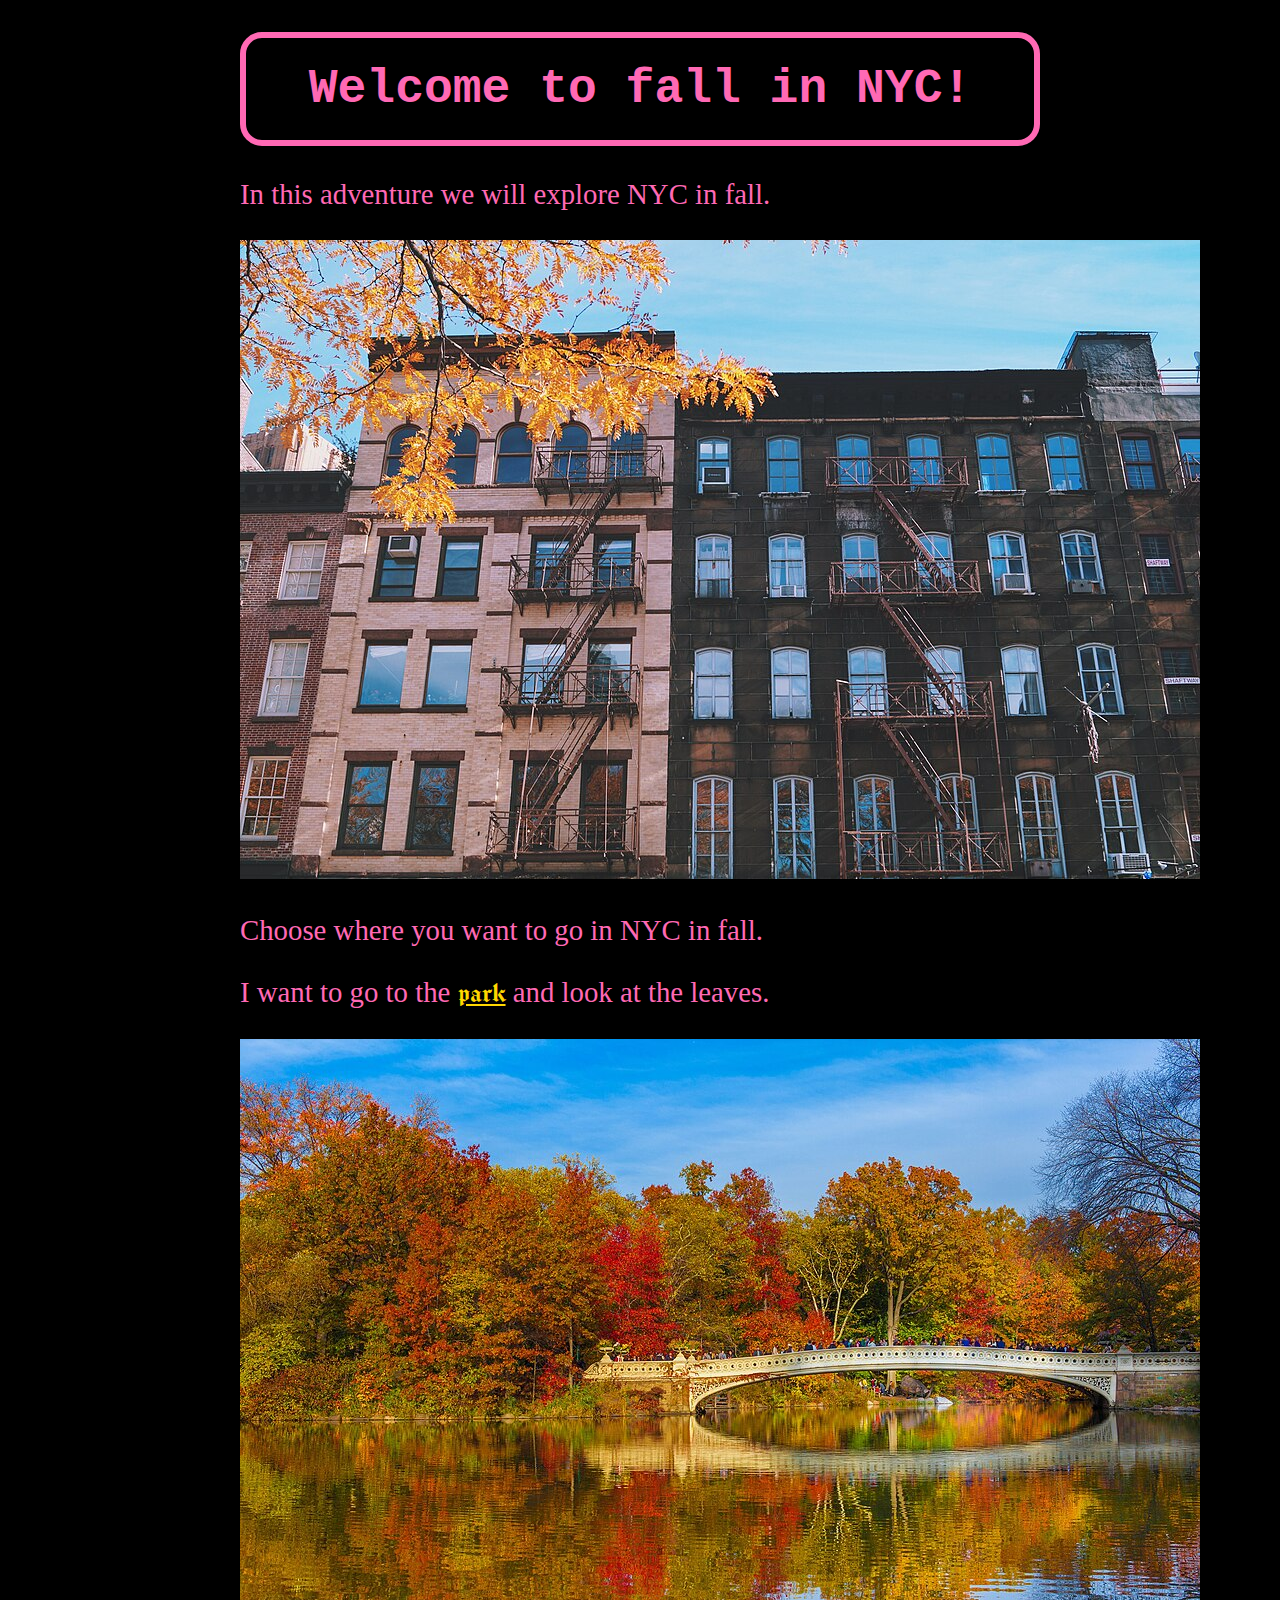
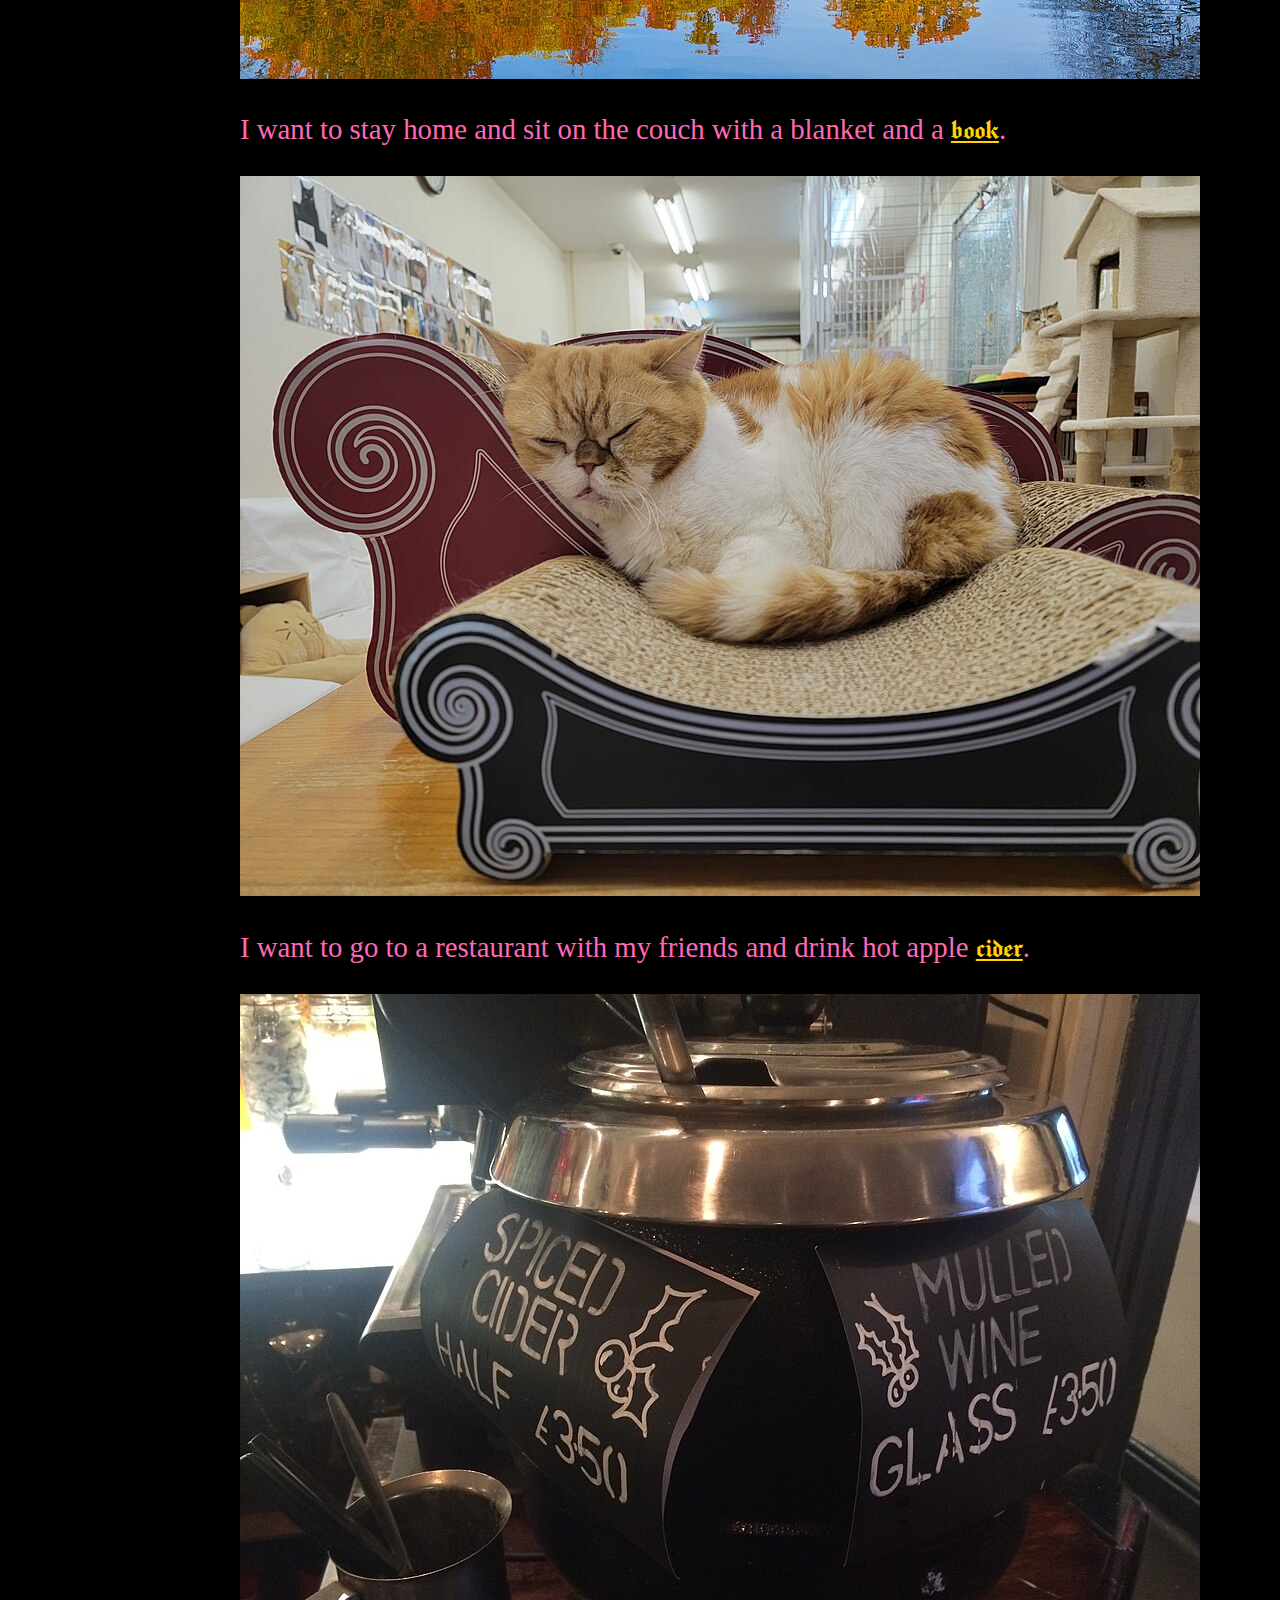
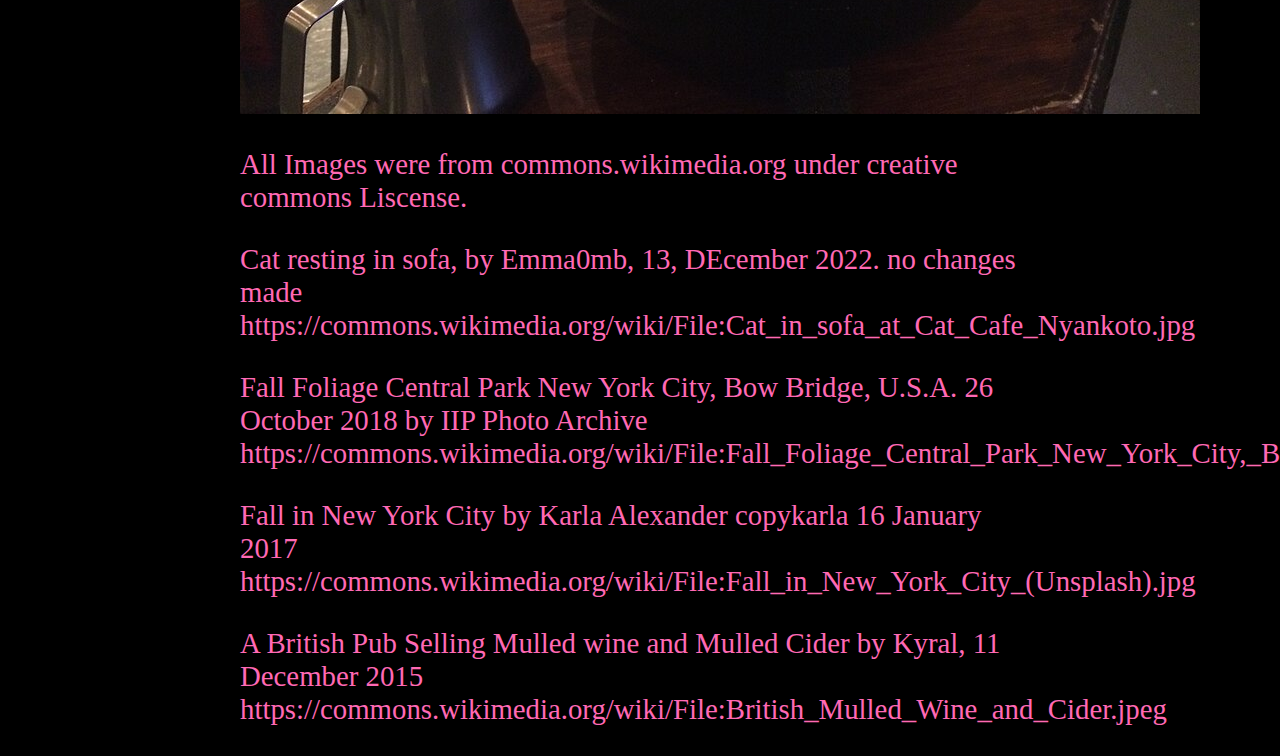
<file: index.html>
<!doctype html>
	<html lang="en">

	<head>
        <title>Chose Your Own Adventure</title>
        <meta charset="utf-8">
        <link href="style.css" rel="stylesheet" type="text/css">
    </head>

    
    <body>
         <div id="container">
    	    <h1>Welcome to fall in NYC!</h1>
    	
            <p>In this adventure we will explore NYC in fall.</p>

            <img src="media/Fall_in_New_York_City_(Unsplash).jpg"alt="Buildings in NYC with fall leaves">

            <p>Choose where you want to go in NYC in fall.</P>

            <p>I want to go to the <a href="story/park.html">park</a> and look at the leaves.</p>

            <img src="media/Fall_Foliage_Central_Park_New_York_City,_Bow_Bridge,_U.S.A.jpg"alt="Foot bridge in Central Park in fall">

     
            <p>I want to stay home and sit on the couch with a blanket and a <a href="story/book.html">book</a>.</p>

            <img src="media/Cat_in_sofa_at_Cat_Cafe_Nyankoto.jpg"alt="Cat sleeping on a sofa">

             <p>I want to go to a restaurant with my friends and drink hot apple <a href="story/cider.html">cider</a>.</p>

              <img src="media/British_Mulled_Wine_and_Cider.jpeg"alt="Large jug of warm cider for sale">

              <p> All Images were from commons.wikimedia.org under creative commons Liscense. </p>

              <p> Cat resting in sofa, by Emma0mb, 13, DEcember 2022. no changes made https://commons.wikimedia.org/wiki/File:Cat_in_sofa_at_Cat_Cafe_Nyankoto.jpg </p>

              <p> Fall Foliage Central Park New York City, Bow Bridge, U.S.A. 26 October 2018 by IIP Photo Archive https://commons.wikimedia.org/wiki/File:Fall_Foliage_Central_Park_New_York_City,_Bow_Bridge,_U.S.A.jpg </p>

              <p> Fall in New York City by Karla Alexander copykarla 16 January 2017 https://commons.wikimedia.org/wiki/File:Fall_in_New_York_City_(Unsplash).jpg </p>

              <p> A British Pub Selling Mulled wine and Mulled Cider by Kyral, 11 December 2015 https://commons.wikimedia.org/wiki/File:British_Mulled_Wine_and_Cider.jpeg </p>

         </div>    	
    </body> 


	</html>
</file>
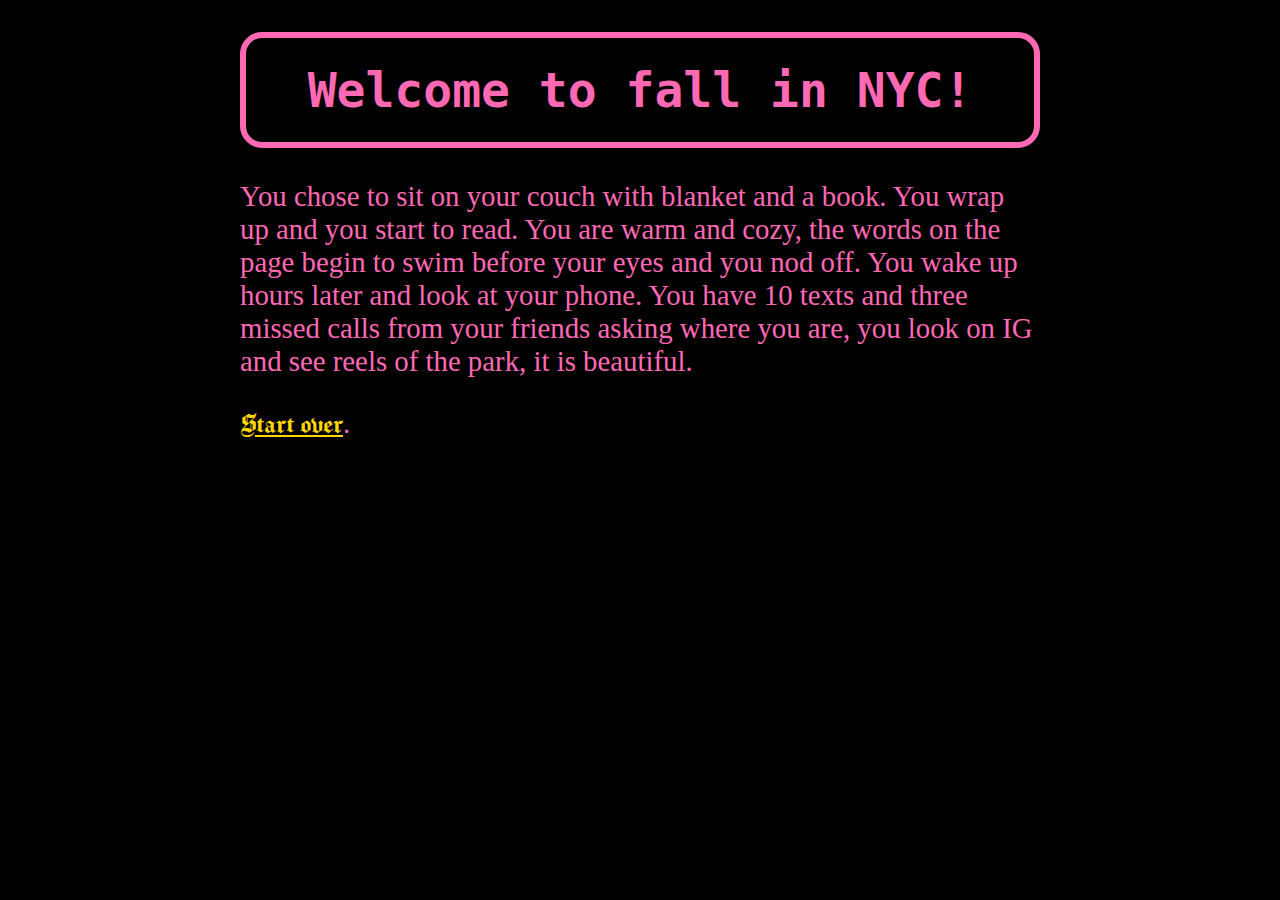
<file: book.html>
<!doctype html>
	<html lang="en">

	<head>
        <title>Chose Your Own Adventure</title>
        <meta charset="utf-8">
        <link href="../style.css" rel="stylesheet" type="text/css">
    </head>
    
    <body>
        <div id="container">
    	   <h1>Welcome to fall in NYC!</h1>

       
             <p>You chose to sit on your couch with blanket and a book. You wrap up and you start to read. You are warm and cozy, the words on the page begin to swim before your eyes and you nod off. You wake up hours later and look at your phone. You have 10 texts and three missed calls from your friends asking where you are, you look on IG and see reels of the park, it is beautiful.</p>


            <p><a href="../index.html">Start over</a>.</p>
        </div>

    </body>    

	</html>
</file>
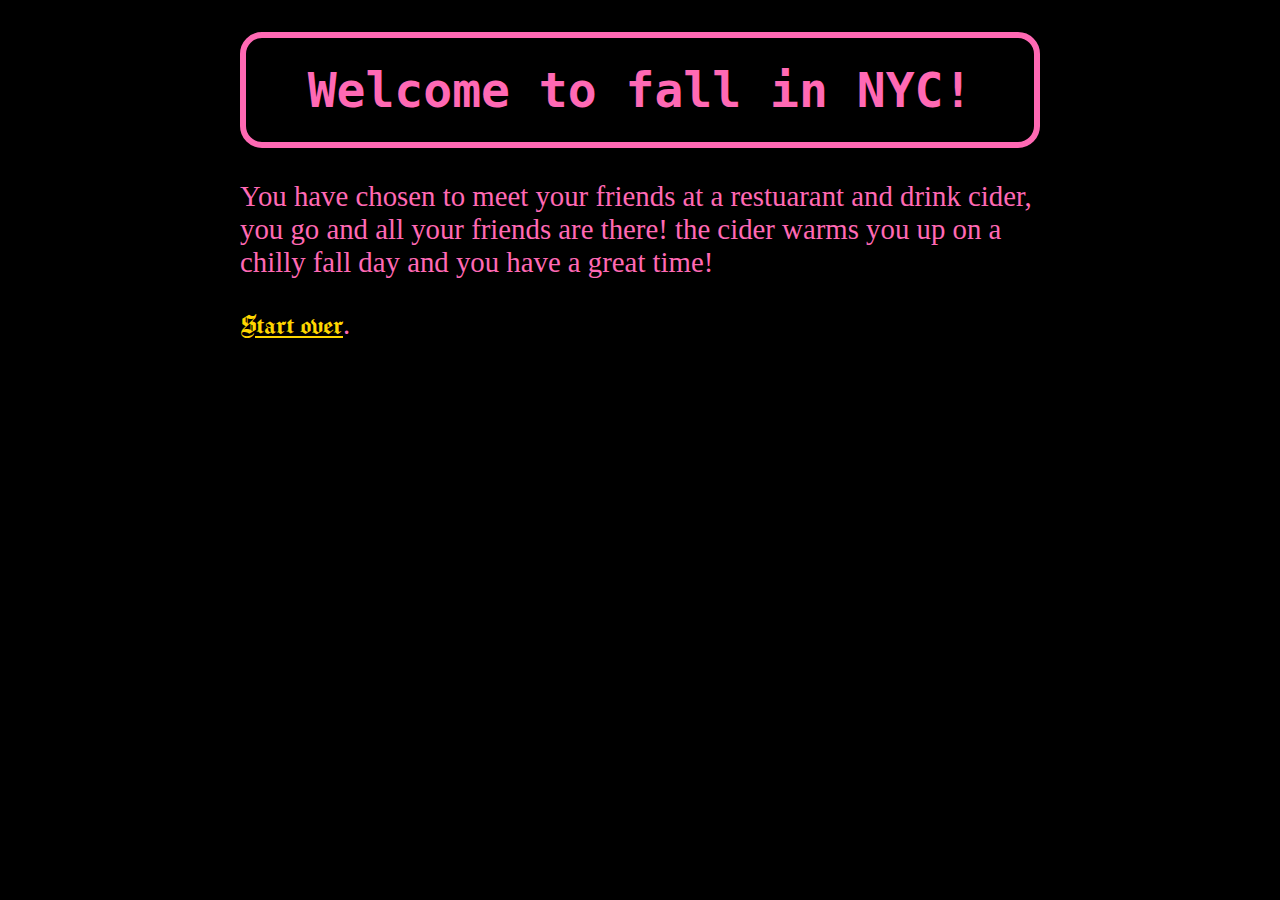
<file: cider.html>
<!doctype html>
	<html lang="en">

	<head>
        <title>Chose Your Own Adventure</title>
        <meta charset="utf-8">
        <link href="../style.css" rel="stylesheet" type="text/css">
    </head>
    
    <body>
        <div id="container">
    	   <h1>Welcome to fall in NYC!</h1>
    	
            <p>You have chosen to meet your friends at a restuarant and drink cider, you go and all your friends are there! the cider warms you up on a chilly fall day and you have a great time!</p>

            <p><a href="../index.html">Start over</a>.</p> 
        </div>
    </body> 


	</html>
</file>
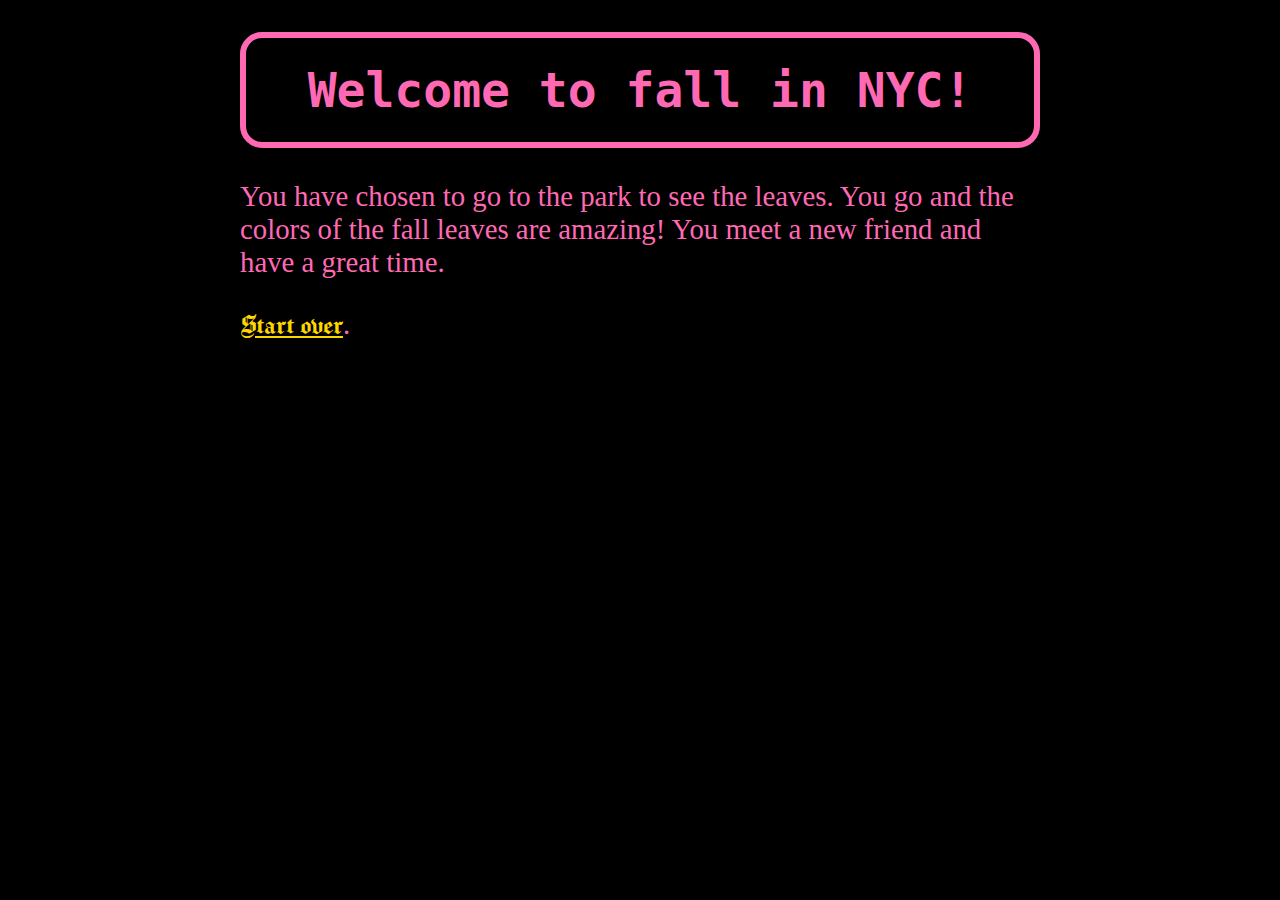
<file: park.html>
<!doctype html>
	<html lang="en">

	<head>
        <title>Chose Your Own Adventure</title>
        <meta charset="utf-8">
        <link href="../style.css" rel="stylesheet" type="text/css">
    </head>
    
    <body>
         <div id="container">
            <h1>Welcome to fall in NYC!</h1>

             <p>You have chosen to go to the park to see the leaves. You go and the colors of the fall leaves are amazing! You meet a new friend and have a great time.</p>

             <p><a href="../index.html">Start over</a>.</p>
        </div>
    </body>    

	</html>
</file>
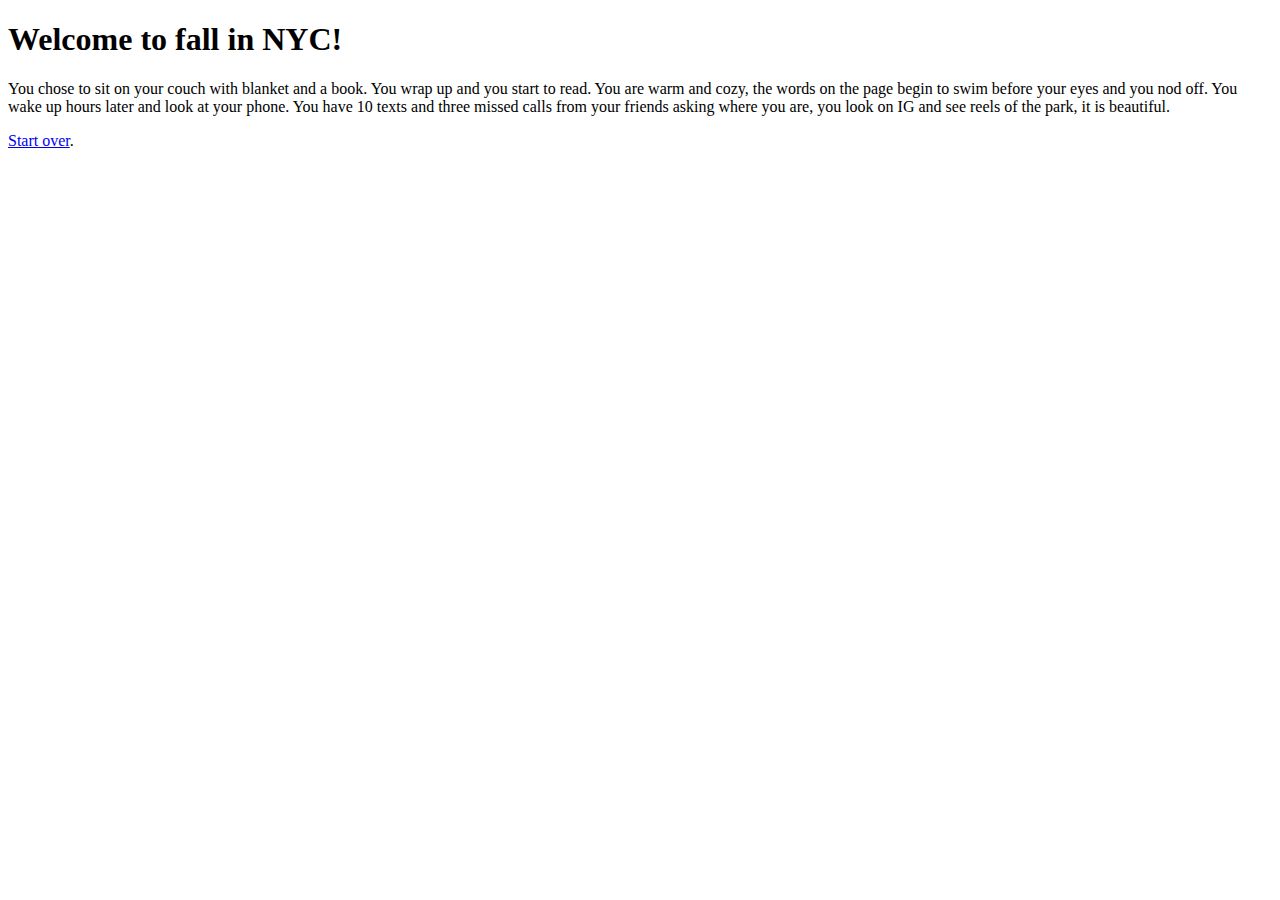
<file: story/book.html>
<!doctype html>
	<html lang="en">

	<head>
        <title>Chose Your Own Adventure</title>
        <meta charset="utf-8">
    </head>
    
    <body>
    	<h1>Welcome to fall in NYC!</h1>
       
        <p>You chose to sit on your couch with blanket and a book. You wrap up and you start to read. You are warm and cozy, the words on the page begin to swim before your eyes and you nod off. You wake up hours later and look at your phone. You have 10 texts and three missed calls from your friends asking where you are, you look on IG and see reels of the park, it is beautiful.</p>
        
        <p><a href="../index.html">Start over</a>.</p>

	
    </body>    

	</html>
</file>
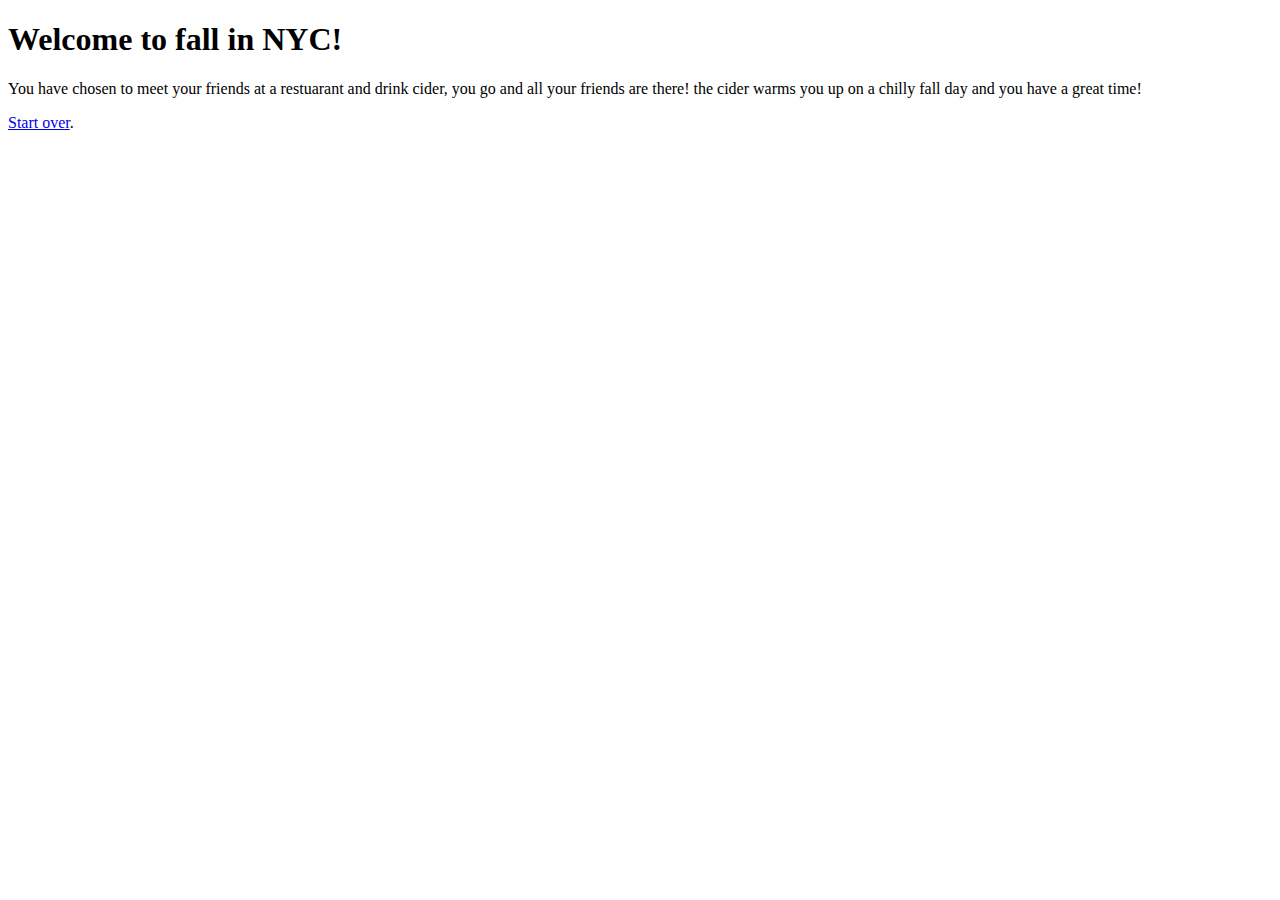
<file: story/cider.html>
<!doctype html>
	<html lang="en">

	<head>
        <title>Chose Your Own Adventure</title>
        <meta charset="utf-8">
    </head>
    
    <body>
    	<h1>Welcome to fall in NYC!</h1>
    	
        
        <p>You have chosen to meet your friends at a restuarant and drink cider, you go and all your friends are there! the cider warms you up on a chilly fall day and you have a great time!<p>
        <p><a href="../index.html">Start over</a>.</p> 

    </body> 


	</html>
</file>
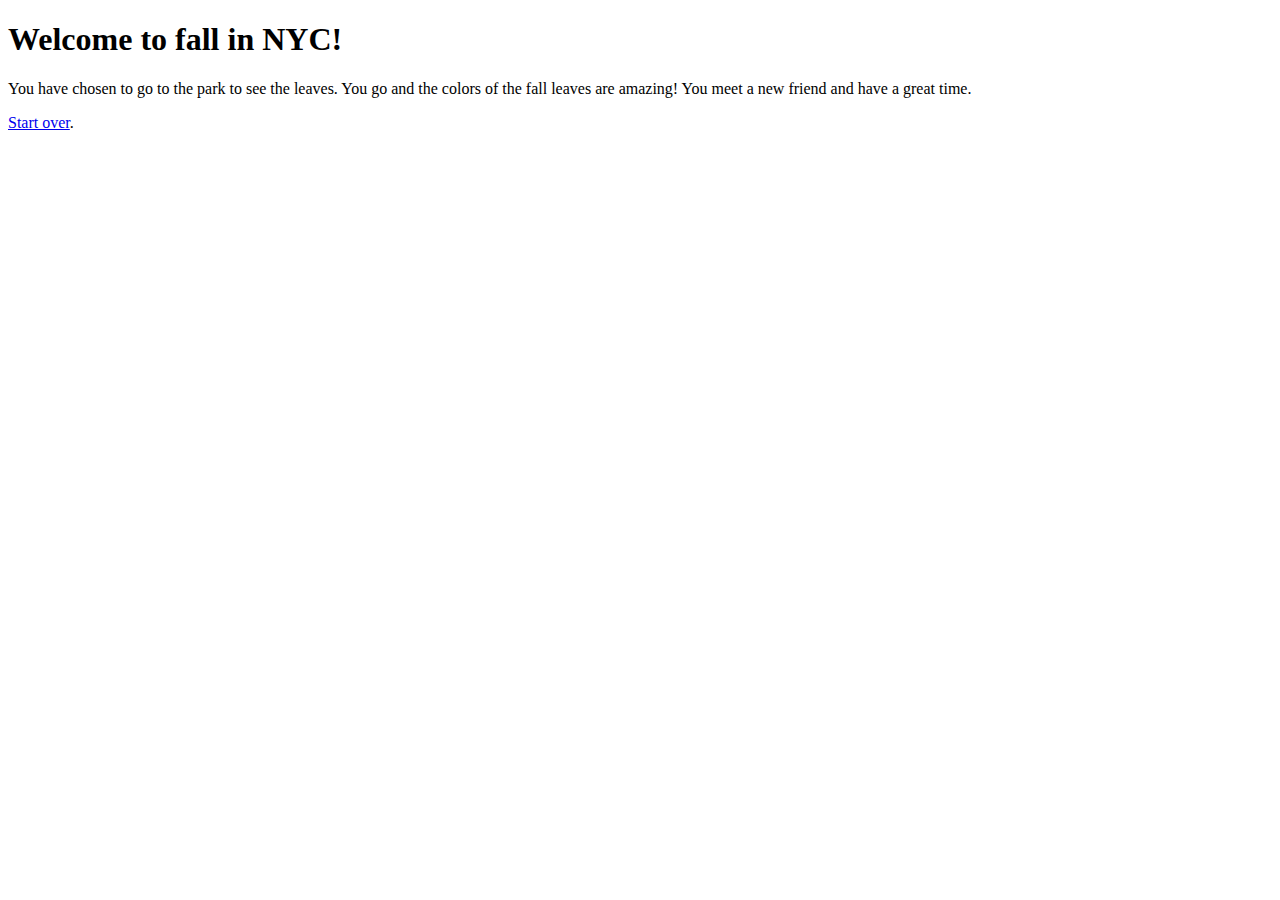
<file: story/park.html>
<!doctype html>
	<html lang="en">

	<head>
        <title>Chose Your Own Adventure</title>
        <meta charset="utf-8">
    </head>
    
    <body>
    	<h1>Welcome to fall in NYC!</h1>

        <p>You have chosen to go to the park to see the leaves. You go and the colors of the fall leaves are amazing! You meet a new friend and have a great time.<p>	
        <p><a href="../index.html">Start over</a>.</p>

    </body>    

	</html>
</file>
<file: style.css>
@import url('https://fonts.googleapis.com/css2?family=Manufacturing+Consent&display=swap');


body {
	color:hotpink;
	color: #FF69B4;
	
	background-color: black;

	font-size: 24px;
}

a{
	color:gold;
	font-family: "Manufacturing Consent", system-ui;

}

h1 {
	font-family: Andale Mono, monospace;
	border-width: 6px;
	border-style: solid;
    border-radius: 22px;
    padding: .5em 1em;
    text-align: center;
    /*margin: 1em;*/
}

p {
	font-family: palatino, serif;
	font-size: 1.2em;
	/*font-size: 12px;*/
}

div#container {
	margin:0 auto;
	max-width: 800px;
}
</file>
